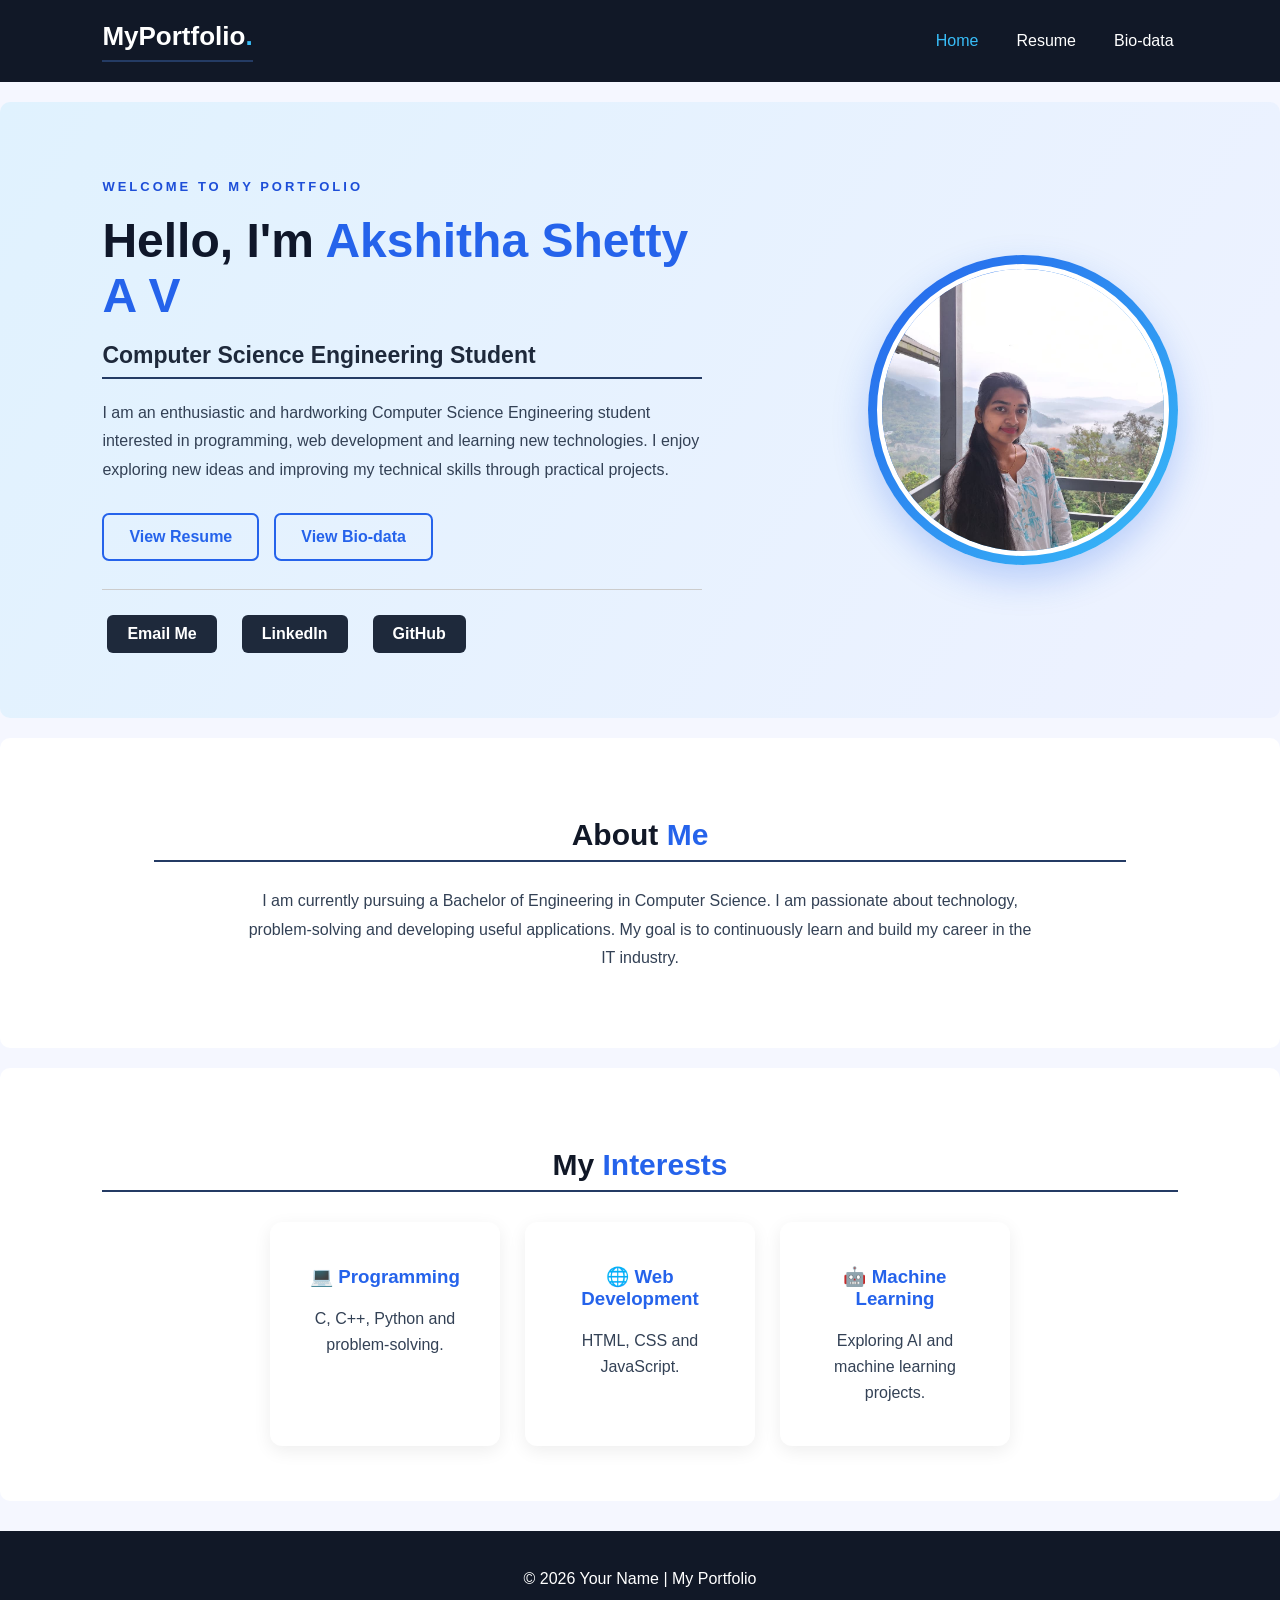
<file: index.html>
<!DOCTYPE html>
<html lang="en">
<head>
    <meta charset="UTF-8">
    <meta name="viewport" content="width=device-width, initial-scale=1.0">
    <title>My Portfolio | Home_4VP24CS010-https://akshitha-shettyav.github.io/my_portfolio/</title>
    <link rel="stylesheet" href="style.css">
</head>

<body class="home-page">

    <!-- Navigation Bar -->
    <nav class="home-nav">
        <h2 class="logo">MyPortfolio<span>.</span></h2>

        <ul>
            <li><a href="index.html" class="active">Home</a></li>
            <li><a href="resume.html">Resume</a></li>
            <li><a href="biodata.html">Bio-data</a></li>
        </ul>
    </nav>

    <!-- Home Section -->
    <section class="hero">

        <div class="hero-content">
            <p class="welcome-text">WELCOME TO MY PORTFOLIO</p>

            <h1>Hello, I'm <span>Akshitha Shetty A V</span></h1>

            <h2>Computer Science Engineering Student</h2>

            <p class="intro">
                I am an enthusiastic and hardworking Computer Science
                Engineering student interested in programming,
                web development and learning new technologies.
                I enjoy exploring new ideas and improving my technical
                skills through practical projects.
            </p>

            <div class="hero-buttons">
                <a href="resume.html" class="btn primary-btn">View Resume</a>
                <a href="biodata.html" class="btn secondary-btn">View Bio-data</a>
            </div>

            
<div class="social-links">
    <a href="https://mail.google.com/mail/?view=cm&fs=1&to=akshithashetty69@gmail.com"
   target="_blank">
   Email Me
</a>

    <a href="https://www.linkedin.com/in/akshitha-shetty-1534b632a"
       target="_blank" rel="noopener noreferrer">LinkedIn</a>

    <a href="https://github.com/Akshitha-ShettyAV"
       target="_blank" rel="noopener noreferrer">GitHub</a>
</div>

        </div>

        <div class="hero-image">
            <div class="image-circle">
                <img src="my_pic1.jpeg" alt="My Profile Photo">
            </div>
        </div>

    </section>

    <!-- About Section -->
    <section class="about-section">
        <h2>About <span>Me</span></h2>

        <p>
            I am currently pursuing a Bachelor of Engineering in
            Computer Science. I am passionate about technology,
            problem-solving and developing useful applications.
            My goal is to continuously learn and build my career
            in the IT industry.
        </p>
    </section>

    <!-- Skills Section -->
    <section class="home-skills">
        <h2>My <span>Interests</span></h2>

        <div class="interest-container">
            <div class="interest-card">
                <h3>💻 Programming</h3>
                <p>C, C++, Python and problem-solving.</p>
            </div>

            <div class="interest-card">
                <h3>🌐 Web Development</h3>
                <p>HTML, CSS and JavaScript.</p>
            </div>

            <div class="interest-card">
                <h3>🤖 Machine Learning</h3>
                <p>Exploring AI and machine learning projects.</p>
            </div>
        </div>
    </section>

    <!-- Footer -->
    <footer class="home-footer">
        <p>© 2026 Your Name | My Portfolio</p>
    </footer>

    <script src="script.js"></script>

</body>
</html>
</file>
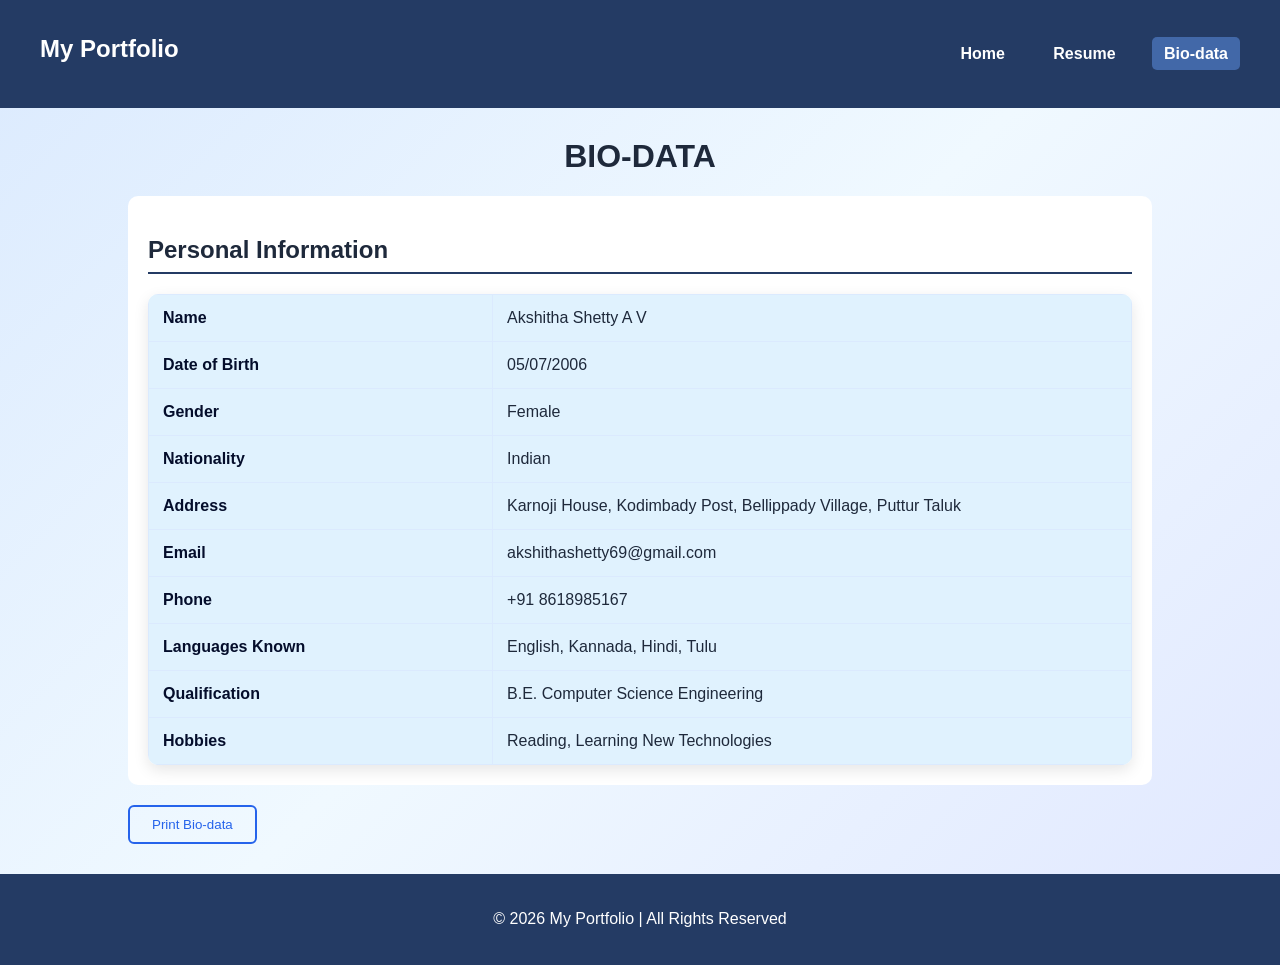
<file: biodata.html>
<!DOCTYPE html>
<html lang="en">
<head>
    <meta charset="UTF-8">
    <meta name="viewport" content="width=device-width, initial-scale=1.0">
    <title>My Bio-data_4VP24CS010</title>
    <link rel="stylesheet" href="style.css">
</head>

<body>

<header>
    <nav>
        <h2>My Portfolio</h2>

        <div class="nav-links">
            <a href="index.html">Home</a>
            <a href="resume.html">Resume</a>
            <a class="active" href="biodata.html">Bio-data</a>
        </div>
    </nav>
</header>

<div class="container">

    <h1 class="center">BIO-DATA</h1>

    <section class="biodata">

        <h2>Personal Information</h2>

        <table class="biodata-table">

            <tr>
                <td><b>Name</b></td>
                <td>Akshitha Shetty A V</td>
            </tr>

            <tr>
                <td><b>Date of Birth</b></td>
                <td>05/07/2006</td>
            </tr>

            <tr>
                <td><b>Gender</b></td>
                <td>Female</td>
            </tr>

            <tr>
                <td><b>Nationality</b></td>
                <td>Indian</td>
            </tr>

            <tr>
                <td><b>Address</b></td>
                <td>Karnoji House, Kodimbady Post, Bellippady Village, Puttur Taluk</td>
            </tr>

            <tr>
                <td><b>Email</b></td>
                <td>akshithashetty69@gmail.com</td>
            </tr>

            <tr>
                <td><b>Phone</b></td>
                <td>+91 8618985167</td>
            </tr>

            <tr>
                <td><b>Languages Known</b></td>
                <td>English, Kannada, Hindi, Tulu</td>
            </tr>

            <tr>
                <td><b>Qualification</b></td>
                <td>B.E. Computer Science Engineering</td>
            </tr>

            <tr>
                <td><b>Hobbies</b></td>
                <td>Reading, Learning New Technologies</td>
            </tr>

        </table>

    </section>

    

    <button onclick="window.print()">Print Bio-data</button>

</div>

<footer>
    <p>© 2026 My Portfolio | All Rights Reserved</p>
</footer>

<script src="script.js"></script>

</body>
</html>
</file>
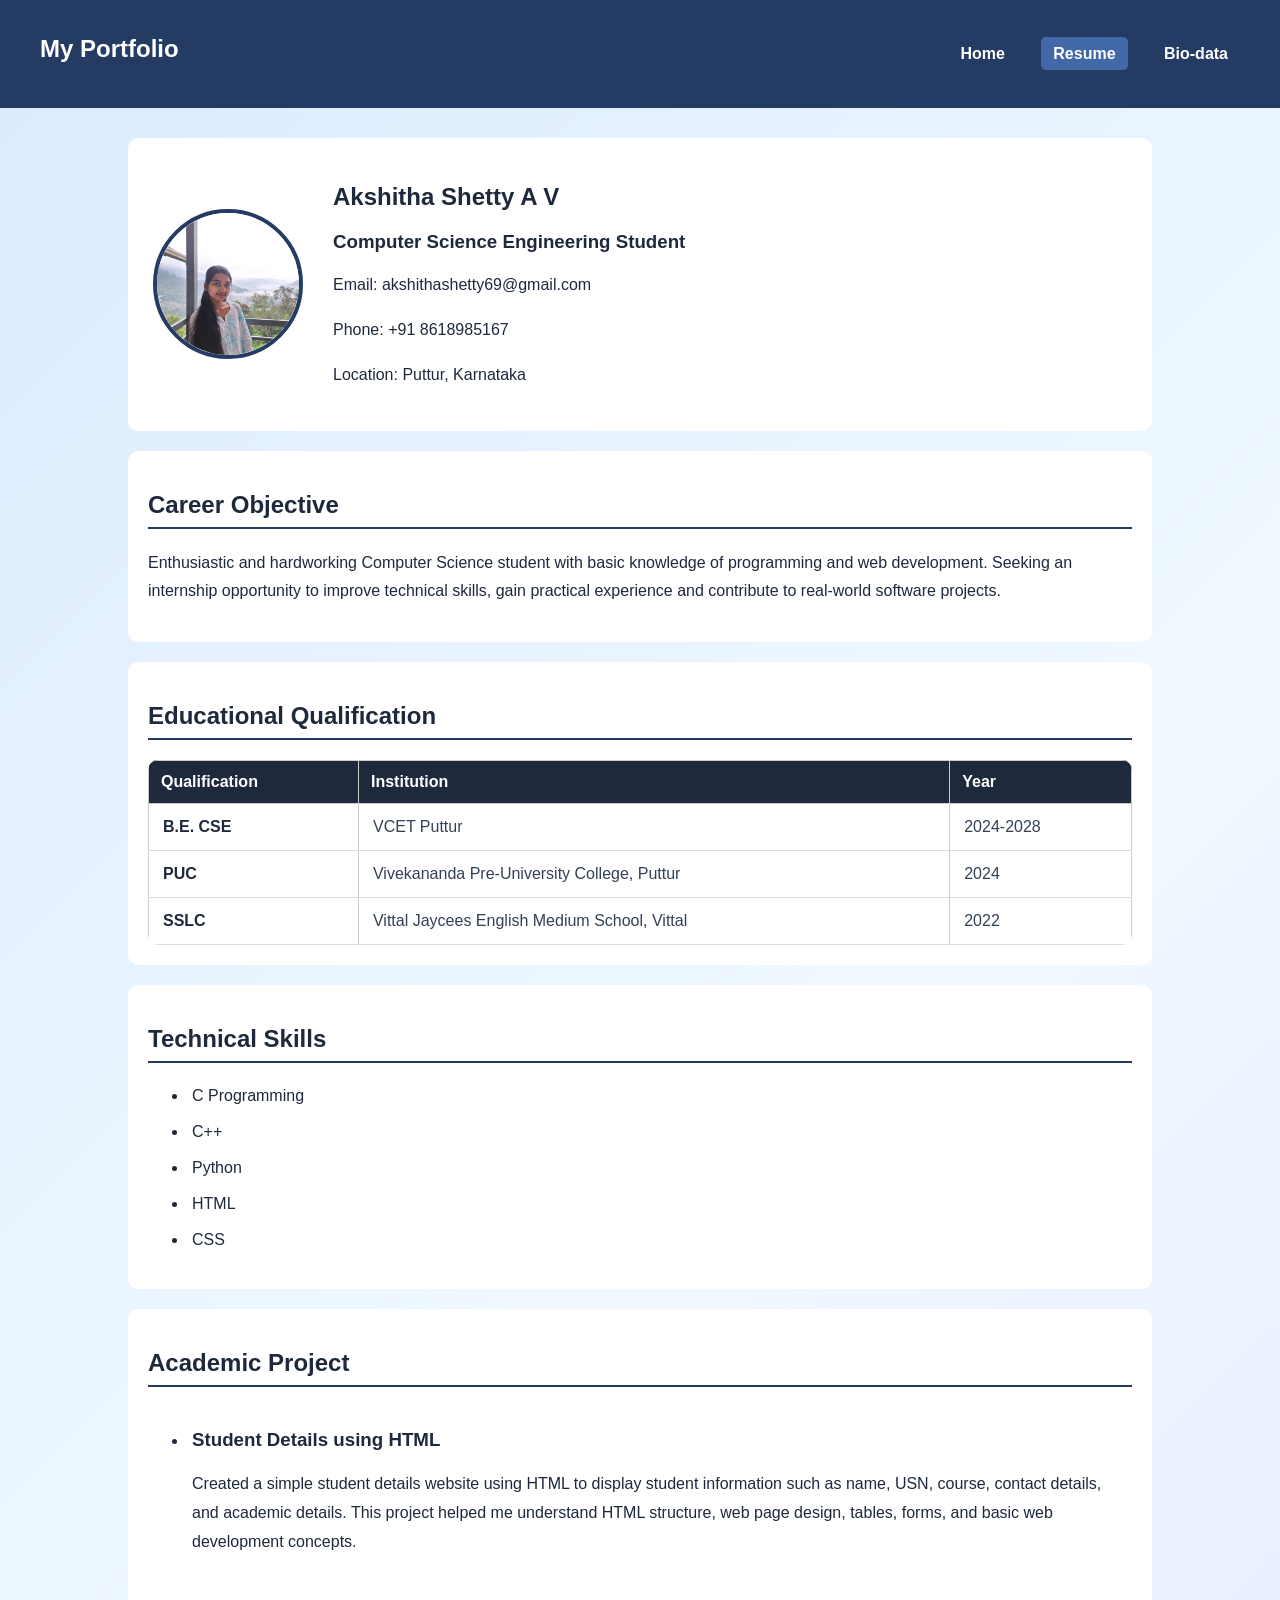
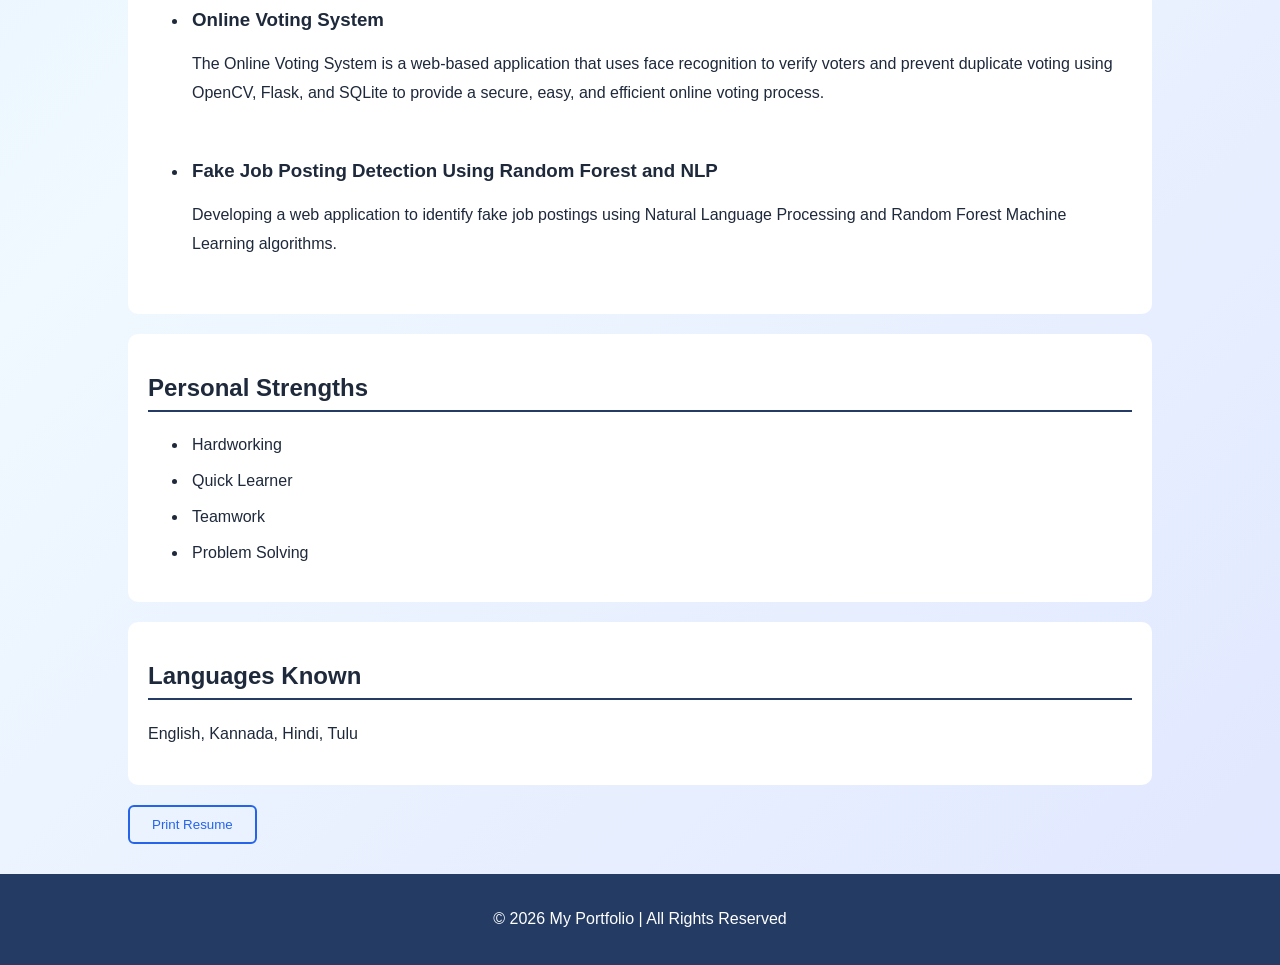
<file: resume.html>
<!DOCTYPE html>
<html lang="en">
<head>
    <meta charset="UTF-8">
    <meta name="viewport" content="width=device-width, initial-scale=1.0">
    <title>My Resume_4VP24CS010</title>
    <link rel="stylesheet" href="style.css">
</head>

<body>

<header>
    <nav>
        <h2>My Portfolio</h2>

        <div class="nav-links">
            <a href="index.html">Home</a>
            <a class="active" href="resume.html">Resume</a>
            <a href="biodata.html">Bio-data</a>
        </div>
    </nav>
</header>

<div class="container">

    <section class="profile">

        <img src="my_pic1.jpeg" alt="My Photo">

        <div>
            <h1>Akshitha Shetty A V</h1>
            <h3>Computer Science Engineering Student</h3>
            <p>Email: akshithashetty69@gmail.com</p>
            <p>Phone: +91 8618985167</p>
            <p>Location: Puttur, Karnataka</p>
        </div>

    </section>

    <section>
        <h2>Career Objective</h2>

        <p>
            Enthusiastic and hardworking Computer Science student
            with basic knowledge of programming and web development.
            Seeking an internship opportunity to improve technical
            skills, gain practical experience and contribute to
            real-world software projects.
        </p>
    </section>

    <section>
        <h2>Educational Qualification</h2>

        <table>
            <tr>
                <th>Qualification</th>
                <th>Institution</th>
                <th>Year</th>
            </tr>

            <tr>
                <td>B.E. CSE</td>
                <td>VCET Puttur</td>
                <td>2024-2028</td>
            </tr>

            <tr>
                <td>PUC</td>
                <td>Vivekananda Pre-University College, Puttur </td>
                <td>2024</td>
            </tr>

            <tr>
                <td>SSLC</td>
                <td>Vittal Jaycees English Medium School, Vittal</td>
                <td>2022</td>
            </tr>
        </table>
    </section>

    <section>
        <h2>Technical Skills</h2>

        <ul>
            <li>C Programming</li>
            <li>C++</li>
            <li>Python</li>
            <li>HTML</li>
            <li>CSS</li>
        </ul>
    </section>

    <section>
        <h2>Academic Project</h2>
        <ul>
            <li><h3>Student Details using HTML</h3>
             <p>
                Created a simple student details website using HTML
                to display student information such as name, USN,
                course, contact details, and academic details.
                This project helped me understand HTML structure,
                web page design, tables, forms, and basic web
                development concepts.
            </p>
        </li>

            </li>
            <li><h3>Online Voting System</h3>
        <p>The Online Voting System is a web-based application that uses face recognition to verify voters and prevent duplicate voting using OpenCV, Flask, and SQLite to provide a secure, easy, and efficient online voting process.</p>
    </li>    
            <li><h3>Fake Job Posting Detection Using Random Forest and NLP</h3>

        <p>
            Developing a web application to identify fake job postings
            using Natural Language Processing and Random Forest
            Machine Learning algorithms.
        </p>
        </li><ul>
    </section>

    <section>
        <h2>Personal Strengths</h2>

        <ul>
            <li>Hardworking</li>
            <li>Quick Learner</li>
            <li>Teamwork</li>
            <li>Problem Solving</li>
        </ul>
    </section>

    <section>
        <h2>Languages Known</h2>
        <p>English, Kannada, Hindi, Tulu</p>
    </section>

    <button onclick="window.print()">Print Resume</button>

</div>

<footer>
    <p>© 2026 My Portfolio | All Rights Reserved</p>
</footer>

<script src="script.js"></script>

</body>
</html>
</file>
<file: style.css>
/* General Styling */

* {
    box-sizing: border-box;
}

body {
    margin: 0;
    padding: 0;
    font-family: Arial, sans-serif;
    background-color: #f2f5fa;
    color: #333;
}

/* Header and Navigation */

header {
    background-color: #243b64;
    color: white;
    padding: 15px 40px;
}

nav {
    display: flex;
    justify-content: space-between;
    align-items: center;
}

nav h2 {
    color: white;
}

.nav-links a {
    color: white;
    text-decoration: none;
    margin-left: 20px;
    font-weight: bold;
    padding: 8px 12px;
    border-radius: 5px;
    transition: all 0.3s ease;
}

.nav-links a:hover {
    color: #ffd166;
    background-color: #4268a8;
    transform: translateY(-3px);
}

.nav-links a.active {
    background-color: #4268a8;
}

/* Main Container */

.container {
    width: 80%;
    margin: 30px auto;
}

/* Home Page */

.home-container {
    min-height: 75vh;
    display: flex;
    justify-content: center;
    align-items: center;
    padding: 30px;
}

.home-content {
    background-color: white;
    width: 650px;
    padding: 40px;
    text-align: center;
    border-radius: 15px;
    box-shadow: 0 5px 20px rgba(0,0,0,0.1);
    animation: fadeIn 1s ease-in-out;
}

/* Profile Image */

.home-content img,
.profile img {
    width: 150px;
    height: 150px;
    border-radius: 50%;
    object-fit: cover;
    border: 4px solid #243b64;
    transition: transform 0.4s ease;
}

.home-content img:hover,
.profile img:hover {
    transform: scale(1.08);
}

/* Home Page Buttons */

.home-buttons {
    margin-top: 25px;
}

.home-btn {
    display: inline-block;
    background-color: #243b64;
    color: white;
    text-decoration: none;
    padding: 12px 20px;
    margin: 8px;
    border-radius: 5px;
    transition: all 0.3s ease;
}

.home-btn:hover {
    background-color: #4268a8;
    transform: translateY(-5px);
    box-shadow: 0 5px 12px rgba(0,0,0,0.25);
}

/* Gmail and LinkedIn Links */

.social-links {
    margin-top: 30px;
    padding-top: 20px;
    border-top: 1px solid #ccc;
}

.social-links h3 {
    color: #243b64;
    margin-bottom: 15px;
}

.social-links a {
    display: inline-block;
    text-decoration: none;
    color: white;
    background-color: #243b64;
    padding: 10px 18px;
    margin: 5px;
    border-radius: 5px;
    font-weight: bold;
    transition: all 0.3s ease;
}

.social-links a:hover {
    transform: scale(1.1);
    background-color: #4268a8;
    box-shadow: 0 4px 10px rgba(0,0,0,0.2);
}

/* Resume Profile Section */

.profile {
    display: flex;
    align-items: center;
    gap: 30px;
    background-color: white;
    padding: 25px;
    border-radius: 10px;
}

/* Common Sections */

section {
    background-color: white;
    margin-top: 20px;
    padding: 20px;
    border-radius: 10px;
    transition: all 0.3s ease;
}

section:hover {
    box-shadow: 0 6px 18px rgba(36,59,100,0.15);
    transform: translateY(-3px);
}

h1, h2 {
    color: #243b64;
}

h2 {
    border-bottom: 2px solid #243b64;
    padding-bottom: 8px;
}

/* Tables */

table {
    width: 100%;
    border-collapse: collapse;
}

th, td {
    border: 1px solid #ccc;
    padding: 12px;
    text-align: left;
}

th {
    background-color: #243b64;
    color: white;
}

/* Lists */

li {
    margin: 10px 0;
}

/* Buttons */

button {
    background-color: #243b64;
    color: white;
    padding: 12px 20px;
    border: none;
    border-radius: 5px;
    cursor: pointer;
    margin-top: 20px;
    transition: all 0.3s ease;
}

button:hover {
    background-color: #4268a8;
    transform: translateY(-5px);
    box-shadow: 0 5px 12px rgba(0,0,0,0.25);
}

/* Bio-data */

.center {
    text-align: center;
}

/* Footer */

footer {
    background-color: #243b64;
    color: white;
    text-align: center;
    padding: 15px;
    margin-top: 30px;
}

/* Page Loading Animation */

@keyframes fadeIn {
    from {
        opacity: 0;
        transform: translateY(25px);
    }

    to {
        opacity: 1;
        transform: translateY(0);
    }
}

/* Mobile Responsive Design */

@media (max-width: 650px) {

    .container {
        width: 92%;
    }

    nav {
        flex-direction: column;
    }

    .nav-links {
        margin-top: 10px;
    }

    .nav-links a {
        margin: 4px;
        display: inline-block;
    }

    .profile {
        flex-direction: column;
        text-align: center;
    }

    .home-content {
        width: 100%;
        padding: 25px;
    }

    .home-content h1 {
        font-size: 24px;
    }

    table {
        font-size: 13px;
    }

    th, td {
        padding: 8px;
    }
}

/* Print Styling */

@media print {

    header, footer, button {
        display: none;
    }

    body {
        background: white;
    }

    .container {
        width: 100%;
        margin: 0;
    }

    section {
        box-shadow: none;
        transform: none;
    }
}


/* ===== HOME PAGE DESIGN ===== */

.home-page {
    margin: 0;
    padding: 0;
    font-family: 'Segoe UI', Arial, sans-serif;
    background: #f5f7ff;
    color: #222;
}

/* Navigation */
.home-nav {
    display: flex;
    justify-content: space-between;
    align-items: center;
    padding: 18px 8%;
    background: #111827;
    color: white;
}

.logo {
    font-size: 26px;
    margin: 0;
}

.logo span {
    color: #38bdf8;
}

.home-nav ul {
    display: flex;
    list-style: none;
    gap: 30px;
    margin: 0;
}

.home-nav ul li a {
    color: white;
    text-decoration: none;
    font-size: 16px;
    transition: 0.3s;
}

.home-nav ul li a:hover,
.home-nav ul li a.active {
    color: #38bdf8;
}

/* Hero section */
.hero {
    min-height: 540px;
    padding: 60px 8%;
    display: flex;
    align-items: center;
    justify-content: space-between;
    gap: 40px;
    background: linear-gradient(120deg, #e0f2fe, #eef2ff);
}

.hero-content {
    max-width: 600px;
}

.welcome-text {
    color: #2563eb;
    font-weight: bold;
    letter-spacing: 3px;
    font-size: 13px;
}

.hero-content h1 {
    font-size: 48px;
    margin: 15px 0;
    color: #111827;
}

.hero-content h1 span {
    color: #2563eb;
}

.hero-content h2 {
    font-size: 23px;
    color: #475569;
}

.intro {
    color: #475569;
    line-height: 1.8;
    font-size: 16px;
}

/* Buttons */
.hero-buttons {
    display: flex;
    gap: 15px;
    margin-top: 28px;
    flex-wrap: wrap;
}

.btn {
    display: inline-block;
    padding: 13px 25px;
    border-radius: 7px;
    text-decoration: none;
    font-weight: bold;
    transition: 0.3s;
}

.primary-btn {
    background: #2563eb;
    color: white;
}

.secondary-btn {
    border: 2px solid #2563eb;
    color: #2563eb;
}

.primary-btn:hover {
    background: #1e40af;
    transform: translateY(-4px);
}

.secondary-btn:hover {
    background: #2563eb;
    color: white;
    transform: translateY(-4px);
}

/* Social links */
.social-links {
    margin-top: 28px;
    display: flex;
    gap: 25px;
}

.social-links a {
    color: #334155;
    text-decoration: none;
    font-weight: 600;
}

.social-links a:hover {
    color: #2563eb;
}

/* Profile image */
.hero-image {
    display: flex;
    justify-content: center;
    align-items: center;
}

.image-circle {
    width: 310px;
    height: 310px;
    border-radius: 50%;
    padding: 9px;
    background: linear-gradient(135deg, #2563eb, #38bdf8);
    box-shadow: 0 15px 35px rgba(37, 99, 235, 0.25);
    transition: 0.4s;
}

.image-circle:hover {
    transform: scale(1.05);
}

.image-circle img {
    width: 100%;
    height: 100%;
    object-fit: cover;
    border-radius: 50%;
    border: 5px solid white;
}

/* About section */
.about-section {
    text-align: center;
    padding: 55px 12%;
    background: white;
}

.about-section h2,
.home-skills h2 {
    font-size: 30px;
    color: #111827;
}

.about-section h2 span,
.home-skills h2 span {
    color: #2563eb;
}

.about-section p {
    max-width: 800px;
    margin: 20px auto;
    line-height: 1.8;
    color: #64748b;
}

/* Interests */
.home-skills {
    padding: 55px 8%;
    text-align: center;
}

.interest-container {
    display: flex;
    justify-content: center;
    gap: 25px;
    flex-wrap: wrap;
    margin-top: 30px;
}

.interest-card {
    background: white;
    padding: 25px;
    width: 230px;
    border-radius: 12px;
    box-shadow: 0 5px 18px rgba(0,0,0,0.07);
    transition: 0.3s;
}

.interest-card:hover {
    transform: translateY(-8px);
    box-shadow: 0 12px 25px rgba(37,99,235,0.15);
}

.interest-card h3 {
    color: #2563eb;
}

.interest-card p {
    color: #64748b;
    line-height: 1.6;
}

/* Footer */
.home-footer {
    background: #111827;
    color: white;
    text-align: center;
    padding: 18px;
}

/* Responsive design */
@media (max-width: 750px) {
    .home-nav {
        flex-direction: column;
        gap: 18px;
    }

    .home-nav ul {
        gap: 18px;
        padding: 0;
    }

    .hero {
        flex-direction: column-reverse;
        text-align: center;
        padding: 45px 6%;
    }

    .hero-content h1 {
        font-size: 35px;
    }

    .hero-buttons,
    .social-links {
        justify-content: center;
    }

    .image-circle {
        width: 220px;
        height: 220px;
    }
}


/* Improve text visibility */
.hero-content h1 {
    color: #0f172a;
}

.hero-content h2 {
    color: #1e293b;
}

.intro {
    color: #334155;
}

.welcome-text {
    color: #1d4ed8;
}

.about-section p {
    color: #334155;
}

.interest-card p {
    color: #334155;
}

/* Social links styling */
.social-links {
    margin-top: 28px;
    display: flex;
    gap: 15px;
    flex-wrap: wrap;
}

.social-links a {
    color: #ffffff;
    background: #1e293b;
    text-decoration: none;
    font-weight: 600;
    padding: 10px 20px;
    border-radius: 6px;
    transition: 0.3s;
}

.social-links a:hover {
    background: #2563eb;
    color: white;
    transform: translateY(-3px);
}


/* View Resume button */
.primary-btn {
    background: transparent;
    color: #2563eb;
    border: 2px solid #2563eb;
    transition: all 0.3s ease;
}

/* Blue color on mouse hover */
.primary-btn:hover {
    background: #2563eb;
    color: white;
    transform: translateY(-4px);
    box-shadow: 0 5px 15px rgba(37, 99, 235, 0.3);
}


/* ===== RESUME PAGE ANIMATIONS ===== */

/* Smooth page appearance */
body {
    animation: pageLoad 0.8s ease-in-out;
}

@keyframes pageLoad {
    from {
        opacity: 0;
        transform: translateY(15px);
    }
    to {
        opacity: 1;
        transform: translateY(0);
    }
}

/* Resume heading */
h1 {
    transition: 0.3s ease;
}

h1:hover {
    color: #2563eb;
    letter-spacing: 2px;
}

/* Resume sections */
section {
    transition: all 0.4s ease;
    border-radius: 10px;
}

section:hover {
    transform: translateY(-5px);
    box-shadow: 0 8px 20px rgba(37, 99, 235, 0.15);
}

/* Section headings */
section h2 {
    color: #1e293b;
    transition: 0.3s ease;
}

section h2:hover {
    color: #2563eb;
    padding-left: 8px;
}

/* Education table */
table {
    border-collapse: collapse;
    width: 100%;
}

table tr {
    transition: 0.3s ease;
}

table tr:hover {
    background: #dbeafe;
    transform: scale(1.01);
}

table th {
    background: #1e293b;
    color: white;
    padding: 12px;
}

table td {
    padding: 12px;
}

/* Skills and lists */
li {
    transition: 0.3s ease;
    padding: 4px;
}

li:hover {
    color: #2563eb;
    padding-left: 12px;
}

/* Profile image */
img {
    transition: 0.4s ease;
}

img:hover {
    transform: scale(1.08);
}

/* Print button */
button {
    background: transparent;
    color: #2563eb;
    border: 2px solid #2563eb;
    padding: 10px 22px;
    border-radius: 6px;
    cursor: pointer;
    transition: 0.3s ease;
}

button:hover {
    background: #2563eb;
    color: white;
    transform: translateY(-3px);
    box-shadow: 0 5px 15px rgba(37, 99, 235, 0.25);
}


/* ===== BIO-DATA PAGE ANIMATIONS ===== */

/* Bio-data sections */
body {
    animation: bioFade 0.9s ease;
}

@keyframes bioFade {
    from {
        opacity: 0;
        transform: translateY(20px);
    }
    to {
        opacity: 1;
        transform: translateY(0);
    }
}

/* Bio-data heading */
h1 {
    color: #1e293b;
    transition: 0.3s ease;
}

h1:hover {
    color: #2563eb;
    letter-spacing: 2px;
}

/* Details table */
table {
    border-collapse: collapse;
    width: 100%;
    border-radius: 10px;
    overflow: hidden;
}

table tr {
    transition: 0.3s ease;
}

table tr:hover {
    background: #dbeafe;
    transform: scale(1.01);
}

table td {
    padding: 14px;
    border-bottom: 1px solid #ddd;
    color: #334155;
}

table td:first-child {
    font-weight: bold;
    color: #1e293b;
}

/* Declaration */
p {
    line-height: 1.8;
}

/* Signature */
.signature {
    transition: 0.3s ease;
}

.signature:hover {
    color: #2563eb;
    transform: translateX(5px);
}

/* Print button */
button {
    background: transparent;
    color: #2563eb;
    border: 2px solid #2563eb;
    padding: 10px 22px;
    border-radius: 6px;
    cursor: pointer;
    transition: 0.3s ease;
}

button:hover {
    background: #2563eb;
    color: white;
    transform: translateY(-3px);
}


header a {
    text-decoration: none;
    transition: 0.3s ease;
}

header a:hover {
    color: #2563eb;
    letter-spacing: 1px;
}

/* ===== BIO-DATA PAGE DESIGN ===== */

body {
    background: linear-gradient(135deg, #dbeafe, #f0f9ff, #e0e7ff);
    font-family: 'Segoe UI', Arial, sans-serif;
    color: #1e293b;
}

/* Main bio-data container */
.biodata-container {
    max-width: 850px;
    margin: 40px auto;
    padding: 30px;
    background: white;
    border-radius: 18px;
    box-shadow: 0 8px 25px rgba(30, 64, 175, 0.12);
    animation: fadeIn 0.8s ease;
}

/* Main heading */
.biodata-container h1 {
    text-align: center;
    color: #1d4ed8;
    font-size: 32px;
    margin-bottom: 25px;
}

/* Section heading */
.biodata-container h2 {
    color: #1e40af;
    border-bottom: 2px solid #93c5fd;
    padding-bottom: 8px;
}

/* Details table */
.biodata-container table {
    width: 100%;
    border-collapse: collapse;
    margin-top: 20px;
    border-radius: 10px;
    overflow: hidden;
}

.biodata-container td {
    padding: 13px;
    border-bottom: 1px solid #dbeafe;
    color: #334155;
}

.biodata-container tr:nth-child(even) {
    background: #eff6ff;
}

.biodata-container tr:hover {
    background: #dbeafe;
    transition: 0.3s;
}

.biodata-container td:first-child {
    font-weight: bold;
    color: #1e40af;
    width: 35%;
}

/* Declaration */
.biodata-container p {
    line-height: 1.8;
    color: #475569;
}

/* Print button */
.biodata-container button {
    background: transparent;
    color: #2563eb;
    border: 2px solid #2563eb;
    padding: 11px 24px;
    border-radius: 7px;
    cursor: pointer;
    transition: 0.3s;
}

.biodata-container button:hover {
    background: #2563eb;
    color: white;
    transform: translateY(-3px);
    box-shadow: 0 5px 15px rgba(37, 99, 235, 0.2);
}

/* Animation */
@keyframes fadeIn {
    from {
        opacity: 0;
        transform: translateY(20px);
    }
    to {
        opacity: 1;
        transform: translateY(0);
    }
}

/* Mobile view */
@media (max-width: 600px) {
    .biodata-container {
        margin: 15px;
        padding: 18px;
    }

    .biodata-container td {
        padding: 9px;
    }
}

/* Bio-data table styling */
.biodata-table {
    width: 100%;
    border-collapse: collapse;
    background: white;
    border-radius: 10px;
    overflow: hidden;
    box-shadow: 0 5px 15px rgba(0, 0, 0, 0.1);
}

/* Table cells */
.biodata-table td {
    padding: 14px;
    border: 1px solid #dbeafe;
    color: #1e293b;
    background: #e0f2fe;

}

/* First column */
.biodata-table td:first-child {
    color: #040d2b;
    font-weight: bold;
    width: 35%;
}

/* Hover effect */
.biodata-table tr:hover td {
    background: #bfdbfe;
    transition: 0.3s ease;
}
</file>
